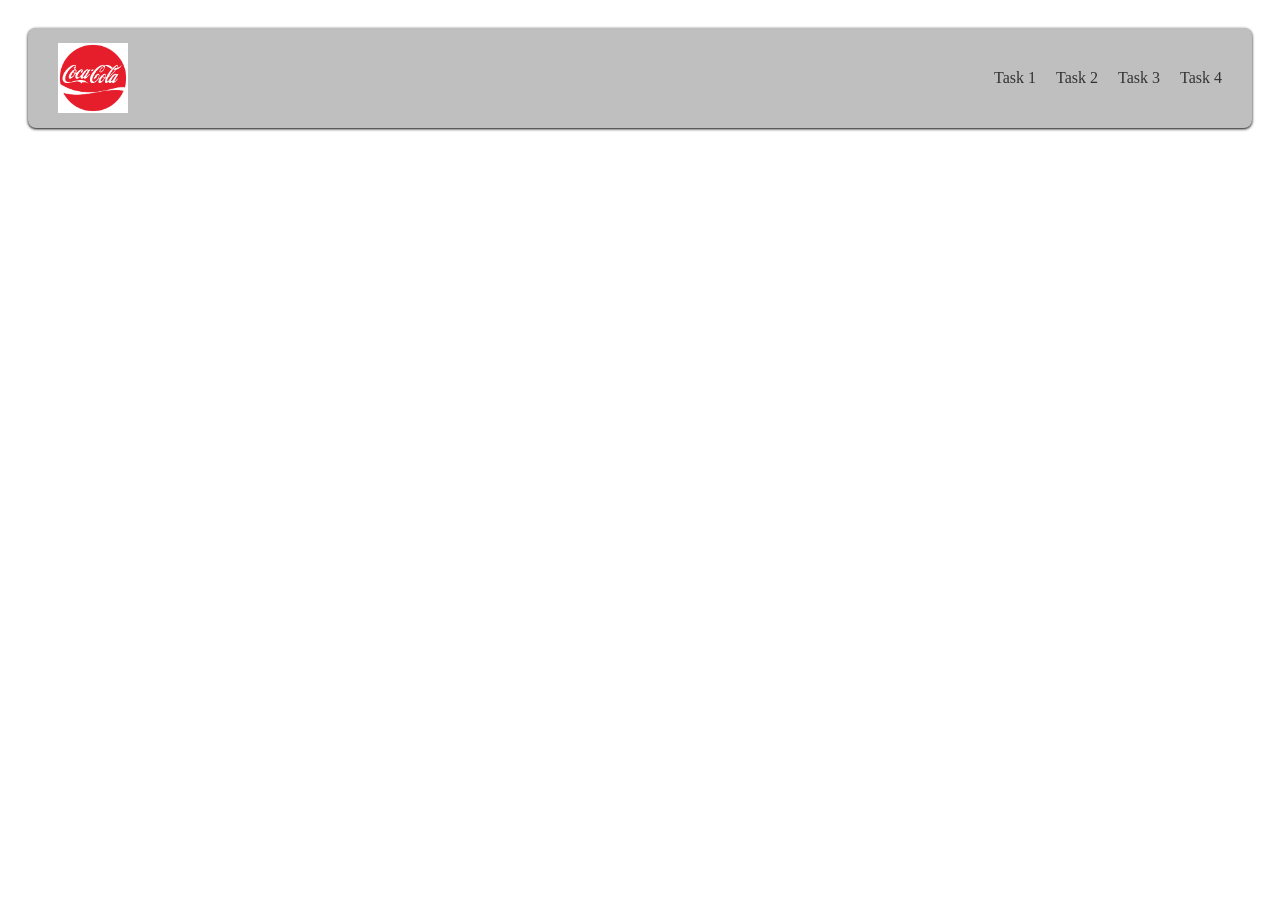
<file: index.html>
<!DOCTYPE html>
<html lang="en">
<head>
    <meta charset="UTF-8">
    <meta name="viewport" content="width=device-width, initial-scale=1.0">
    <link rel="stylesheet" href="style.css">
    <title>Assignment 2</title>
    <link rel="icon" type="image/png" href="images.png">
</head>
<body>
    <header class="navbar">
        <img src="images.png" alt="Logo" class="logo">
        <ul class="links">
            <li><a href="task1.html">Task 1</a></li>
            <li><a href="task2.html">Task 2</a></li>
            <li><a href="task3.html">Task 3</a></li>
            <li><a href="task4.html">Task 4</a></li>
        </ul>
    </header>
    
</body>
</html>
</file>
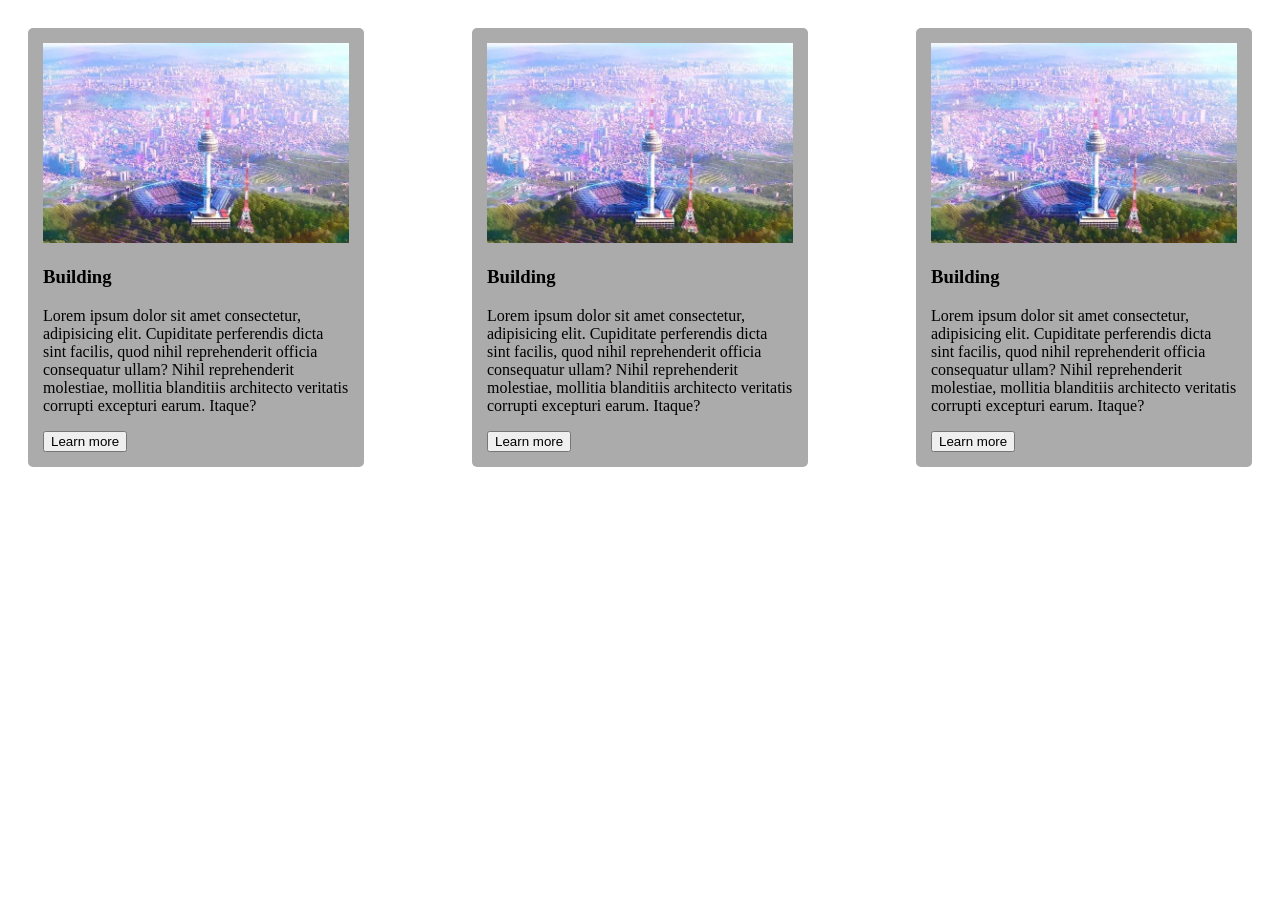
<file: task1.html>
<!DOCTYPE html>
<html lang="en">
<head>
    <meta charset="UTF-8">
    <meta name="viewport" content="width=device-width, initial-scale=1.0">
    <link rel="stylesheet" href="style.css">
    <title>Task 1</title>
    <link rel="icon" type="image/png" href="images.png">
</head>
<body>
    <div class="card-container">
        <div class="card">
            <img src="images.jfif" alt="Seoul Tower" class="card-img">
            <h3>Building</h3>
            <p>Lorem ipsum dolor sit amet consectetur, adipisicing elit. Cupiditate perferendis dicta sint facilis, quod nihil reprehenderit officia consequatur ullam? Nihil reprehenderit molestiae, mollitia blanditiis architecto veritatis corrupti excepturi earum. Itaque?</p>
            <button>Learn more</button>
        </div>
        <div class="card">
            <img src="images.jfif" alt="Seoul Tower" class="card-img">
            <h3>Building</h3>
            <p>Lorem ipsum dolor sit amet consectetur, adipisicing elit. Cupiditate perferendis dicta sint facilis, quod nihil reprehenderit officia consequatur ullam? Nihil reprehenderit molestiae, mollitia blanditiis architecto veritatis corrupti excepturi earum. Itaque?</p>
            <button>Learn more</button>
        </div>
        <div class="card">
            <img src="images.jfif" alt="Seoul Tower" class="card-img">
            <h3>Building</h3>
            <p>Lorem ipsum dolor sit amet consectetur, adipisicing elit. Cupiditate perferendis dicta sint facilis, quod nihil reprehenderit officia consequatur ullam? Nihil reprehenderit molestiae, mollitia blanditiis architecto veritatis corrupti excepturi earum. Itaque?</p>
            <button>Learn more</button>
        </div>
    </div>
</body>
</html>
</file>
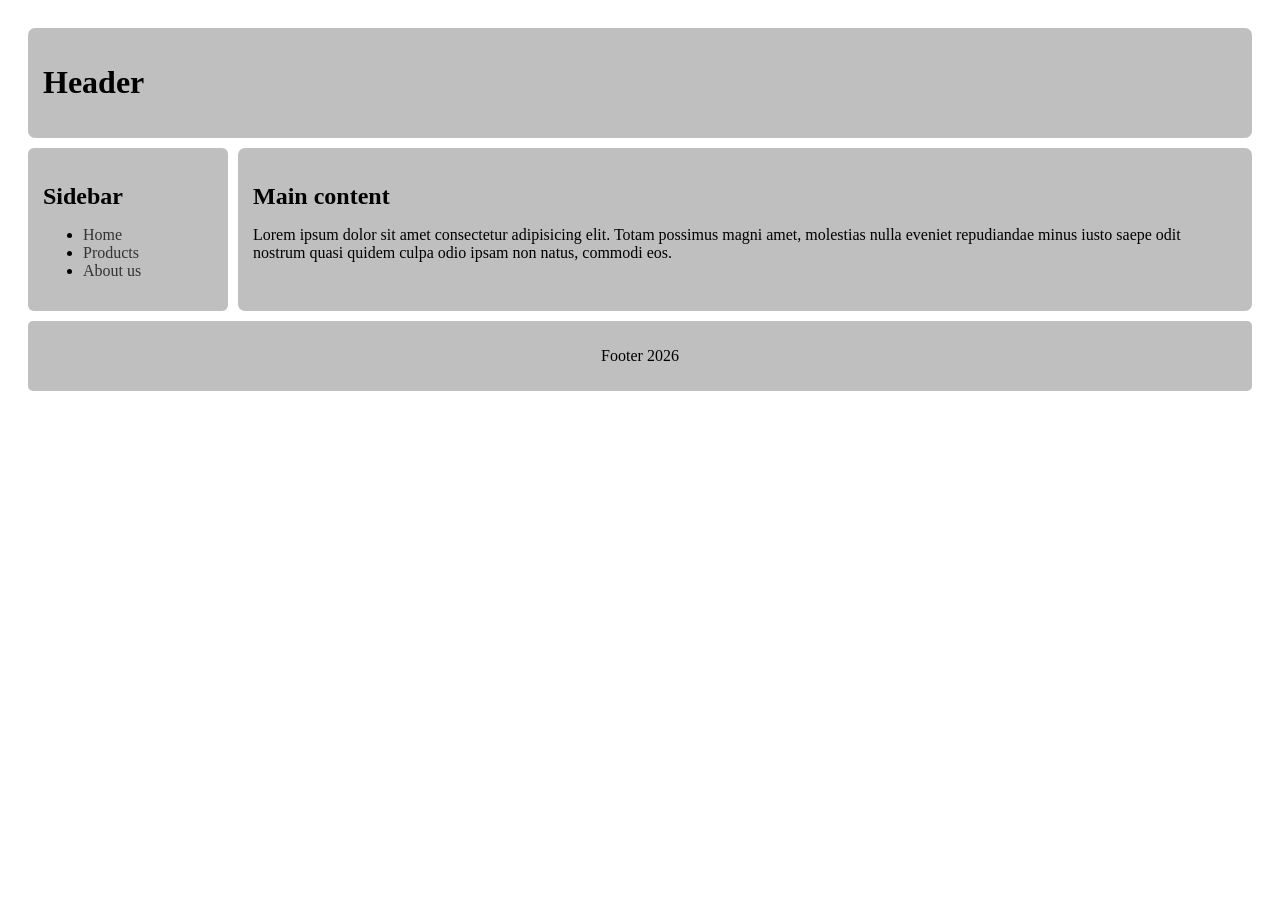
<file: task2.html>
<!DOCTYPE html>
<html lang="en">
<head>
    <meta charset="UTF-8">
    <meta name="viewport" content="width=device-width, initial-scale=1.0">
    <link rel="stylesheet" href="style.css">
    <title>Task 2</title>
    <link rel="icon" type="image/png" href="images.png">
</head>
<body>
    <div class="grid-container">
        <header class="header">
            <h1>Header</h1>
        </header>

        <aside class="sidebar">
            <h2>Sidebar</h2>
            <ul>
                <li><a href="#">Home</a></li>
                <li><a href="#">Products</a></li>
                <li><a href="#">About us</a></li>
            </ul>
        </aside>

        <main class="main">
            <h2>Main content</h2>
            <p>Lorem ipsum dolor sit amet consectetur adipisicing elit. Totam possimus magni amet, molestias nulla eveniet repudiandae minus iusto saepe odit nostrum quasi quidem culpa odio ipsam non natus, commodi eos.</p>
        </main>

        <footer class="footer">
            <p>Footer 2026</p>
        </footer>
        
    </div>
</body>
</html>
</file>
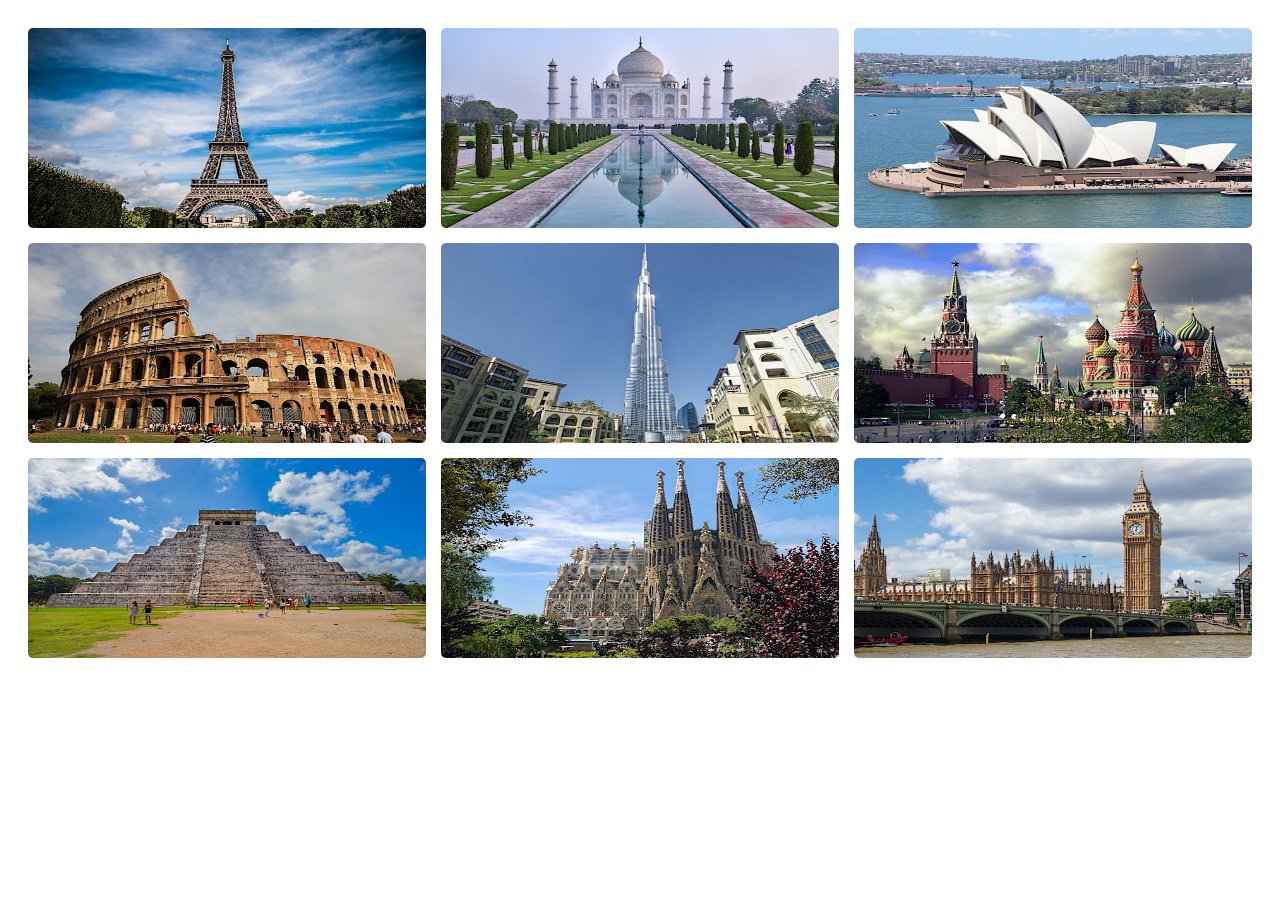
<file: task3.html>
<!DOCTYPE html>
<html lang="en">
<head>
    <meta charset="UTF-8">
    <meta name="viewport" content="width=device-width, initial-scale=1.0">
    <link rel="stylesheet" href="style.css">
    <title>Task 3</title>
    <link rel="icon" type="image/png" href="images.png">
</head>
<body>
    <div class="gallery-grid">
        <div class="gallery-item">
            <img src="1.jpg" alt="Building Image">
            <div class="caption">Eiffel Tower (Paris, France)</div>
        </div>
        <div class="gallery-item">
            <img src="2.jpg" alt="Building Image">
            <div class="caption">Taj Mahal (Agra, India)</div>
        </div>
        <div class="gallery-item">
            <img src="3.jpg" alt="Building Image">
            <div class="caption">Sydney Opera House (Sydney, Australia)</div>
        </div>
        <div class="gallery-item">
            <img src="4.jpg" alt="Building Image">
            <div class="caption">Colosseum (Rome, Italy)</div>
        </div>
        <div class="gallery-item">
            <img src="5.jpg" alt="Building Image">
            <div class="caption">Burj Khalifa (Dubai, UAE)</div>
        </div>
        <div class="gallery-item">
            <img src="6.jpg" alt="Building Image">
            <div class="caption">Moscow Kremlin and St. Basil's Cathedral (Moscow, Russia)</div>
        </div>
        <div class="gallery-item">
            <img src="7.jpg" alt="Building Image">
            <div class="caption">El Castillo / Temple of Kukulcan (Chichen Itza, Mexico)</div>
        </div>
        <div class="gallery-item">
            <img src="8.jpg" alt="Building Image">
            <div class="caption">Sagrada Família (Barcelona, Spain)</div>
        </div>
        <div class="gallery-item">
            <img src="9.jpg" alt="Building Image">
            <div class="caption">Big Ben and Palace of Westminster (London, UK)</div>
        </div>
    </div>
</body>
</html>
</file>
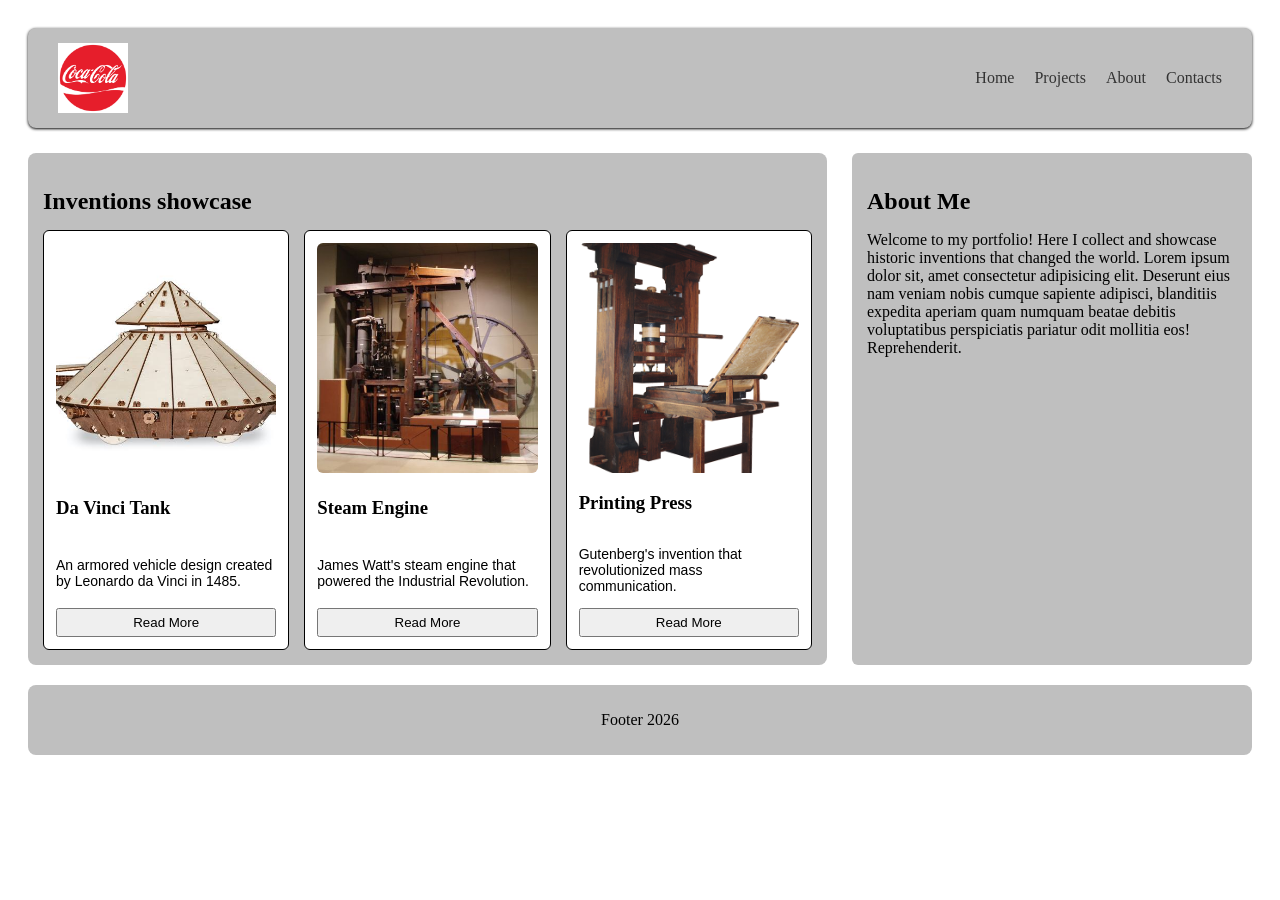
<file: task4.html>
<!DOCTYPE html>
<html lang="en">
<head>
    <meta charset="UTF-8">
    <meta name="viewport" content="width=device-width, initial-scale=1.0">
    <link rel="stylesheet" href="style.css">
    <title>Task 4</title>
    <link rel="icon" type="image/png" href="images.png">
</head>
<body>
    <header class="navbar">
        <img src="images.png" alt="logo" class="logo">
        <ul class="links">
            <li><a href="#">Home</a></li>
            <li><a href="#">Projects</a></li>
            <li><a href="#">About</a></li>
            <li><a href="#">Contacts</a></li>
        </ul>
    </header>

    <div class="mainContent">
        <section class="project-area">
            <h2>Inventions showcase</h2>
            <div class="project-grid">
                <div class="project-card">
                    <img src="davinci.jfif" alt="Project 1">
                    <h3>Da Vinci Tank</h3>
                    <p>An armored vehicle design created by Leonardo da Vinci in 1485.</p>
                    <button>Read More</button>
                </div>
                <div class="project-card">
                    <img src="steam.jpg" alt="Project 2">
                    <h3>Steam Engine</h3>
                    <p>James Watt's steam engine that powered the Industrial Revolution.</p>
                    <button>Read More</button>
                </div>
                <div class="project-card">
                    <img src="printing.png" alt="Project 3">
                    <h3>Printing Press</h3>
                    <p>Gutenberg's invention that revolutionized mass communication.</p>
                    <button>Read More</button>
                </div>
            </div>
        </section>

        <aside class="sidebar2">
            <h2>About Me</h2>
            <p>Welcome to my portfolio! Here I collect and showcase historic inventions that changed the world. Lorem ipsum dolor sit, amet consectetur adipisicing elit. Deserunt eius nam veniam nobis cumque sapiente adipisci, blanditiis expedita aperiam quam numquam beatae debitis voluptatibus perspiciatis pariatur odit mollitia eos! Reprehenderit.</p>
        </aside>
    </div>

    <footer class="footer2">
        <p>Footer 2026</p>
    </footer>
    
</body>
</html>
</file>
<file: style.css>
.navbar {
    display: flex;
    justify-content: space-between;
    align-items: center;
    background-color: #bfbfbf;   
    padding: 15px 30px;
    border-radius: 8px;
    box-shadow: 0 1px 3px black;
}

.logo {
    width: 70px;
    height: auto;
}
.links {
    display: flex;
    gap: 20px;
    list-style: none;
}

.links a{
    text-decoration: none;
    color: #333;
}

.links a:hover {
    color: rgba(145, 37, 20, 0.955);
}

.card-container {
    display: flex;
    flex-direction: row;
    justify-content: space-between;
    gap: 20px;
}

.card {
    padding: 15px;
    background-color: rgb(172, 171, 171);
    width: 25%;
    border-radius: 5px;
}

.card:hover {
    transform: scale(1.05);
    background-color: aquamarine;
}

.card-img {
    width: 100%;
    height: auto;
}

body {
    padding: 20px
}

h2 {
    margin-bottom: 15px;
}

.grid-container {
    display: grid;
    grid-template-columns: 200px 1fr;
    grid-template-areas:
    "header header"
    "sidebar main"
    "footer footer";
    gap: 10px;
}

.header {
    grid-area: header;
    background-color: #bfbfbf;
    padding: 15px;
    border-radius: 7px;
}

.sidebar {
    grid-area: sidebar;
    background-color: #bfbfbf;
    padding: 15px;
    border-radius: 6px;
}

.sidebar a {
    text-decoration: none;
    color: #333;
}

.main {
    grid-area: main;
    background-color: #bfbfbf;
    padding: 15px;
    border-radius: 7px;
}

.footer {
    grid-area: footer;
    background-color: #bfbfbf;
    text-align: center;
    padding: 10px;
    border-radius: 5px;
}

.gallery-grid {
    display: grid;
    grid-template-columns: 1fr 1fr 1fr;
    gap: 15px;
}

.gallery-item {
    position: relative;
    height: 200px;
}

.caption {
    position: absolute;
    bottom: 0;
    width: 100%;
    height: 0px;
    background-color: rgb(0, 0, 0, 0.75);
    color: white;
    text-align: center;
    transition: height 0.5s;
    border-radius: 7px;
}

.gallery-item img {
    width: 100%;
    height: 100%;
    display: block;
    border-radius: 5px;
}

.gallery-item:hover .caption{
    height: 30px;
    padding-top: 10px;
}

.mainContent {
    margin-top: 25px;
    display: grid;
    grid-template-columns: 1fr 400px;
    gap: 25px;
    margin-bottom: 20px;
}

.project-area {
    background-color:#bfbfbf;
    padding: 15px;
    border-radius: 8px;
}

.project-grid{
    display: grid;
    grid-template-columns: 1fr 1fr 1fr;
    gap: 15px;
}

.project-card {
    background-color: rgb(255, 255, 255);
    border: 1px solid black;
    border-radius: 6px;
    padding: 12px;

    display: flex;
    flex-direction: column;
    justify-content: space-between;
}

.project-card img {
    width: 100%;
    height: 230px;
    object-fit: cover;
    border-radius: 6px ;
}

.project-card p {
    font-family: sans-serif;
    font-size: 14px;
}

.project-card button {
    padding: 5px;
    transition: background-color 0.5s;
}

.project-card button:hover {
    background-color: aquamarine;
}

.sidebar2 {
    background-color: #bfbfbf;
    border-radius: 6px;
    padding: 15px;
}

.footer2 {
    background-color: #bfbfbf;
    text-align: center;
    padding: 10px;
    border-radius: 8px;
}
</file>
